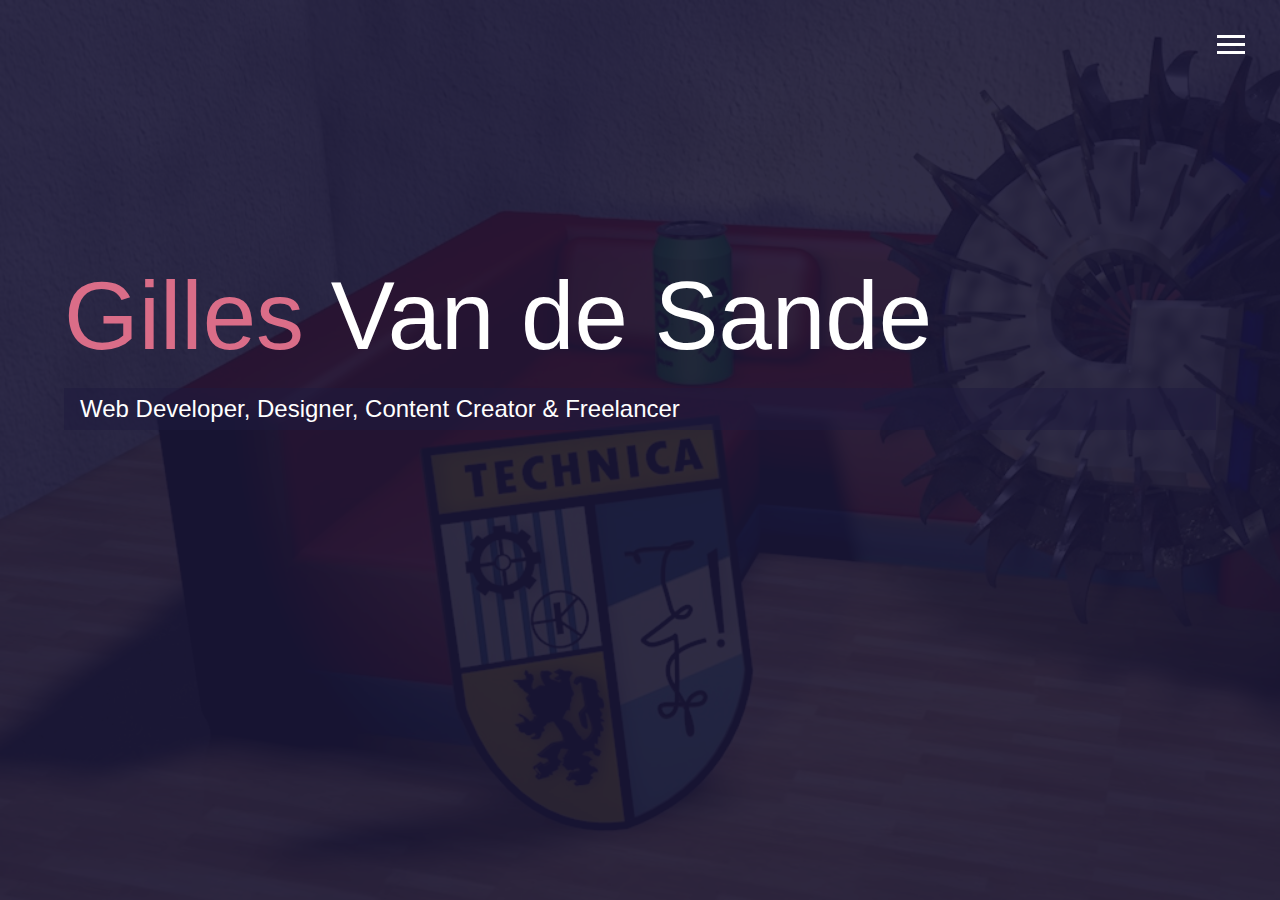
<file: index.html>
<!DOCTYPE html>
<html lang="en">
  <head>
    <meta charset="UTF-8" />
    <meta name="viewport" content="width=device-width, initial-scale=1.0" />
    <meta http-equiv="X-UA-Compatible" content="ie=edge" />
    <link
      rel="stylesheet"
      href="https://use.fontawesome.com/releases/v5.8.2/css/all.css"
      integrity="sha384-oS3vJWv+0UjzBfQzYUhtDYW+Pj2yciDJxpsK1OYPAYjqT085Qq/1cq5FLXAZQ7Ay"
      crossorigin="anonymous"
    />
    <link rel="stylesheet" href="css/main.css" />
    <title>Welcome To My Portfolio</title>
  </head>
  <body id="bg-img">
    <header>
      <div class="menu-btn">
        <div class="btn-line"></div>
        <div class="btn-line"></div>
        <div class="btn-line"></div>
      </div>

      <nav class="menu">
        <div class="menu-branding">
          <div class="portrait"></div>
        </div>
        <ul class="menu-nav">
          <li class="nav-item current">
            <a href="" class="nav-link">
              Home
            </a>
          </li>
          <li class="nav-item">
            <a href="about.html" class="nav-link">
              About Me
            </a>
          </li>
          <li class="nav-item">
            <a href="work.html" class="nav-link">
              My Work
            </a>
          </li>
          <li class="nav-item">
            <a href="contact.html" class="nav-link">
              How to reach me
            </a>
          </li>
        </ul>
      </nav>
    </header>

    <main id="home">
      <h1 class="lg-heading">
        <span class="text-secondary"> Gilles </span>Van de Sande
      </h1>
      <h2 class="sm-heading">
        Web Developer, Designer, Content Creator & Freelancer
      </h2>
      <div class="icons">
        <a href="#!">
          <i class="fab fa-twitter fa-2x"></i>
        </a>

        <a href="https://www.facebook.com/DenEnigeEchteTroubadour">
          <i class="fab fa-facebook fa-2x"></i>
        </a>

        <a href="https://www.linkedin.com/in/gilles-van-de-sande-12018a121/">
          <i class="fab fa-linkedin fa-2x"></i>
        </a>

        <a
          href="https://www.youtube.com/channel/UCBh2NbkbdnKQ55oxpKDaxAA?view_as=subscriber"
        >
          <i class="fab fa-youtube fa-2x"></i>
        </a>
      </div>
    </main>

    <script src="js/main.js"></script>
  </body>
</html>
</file>
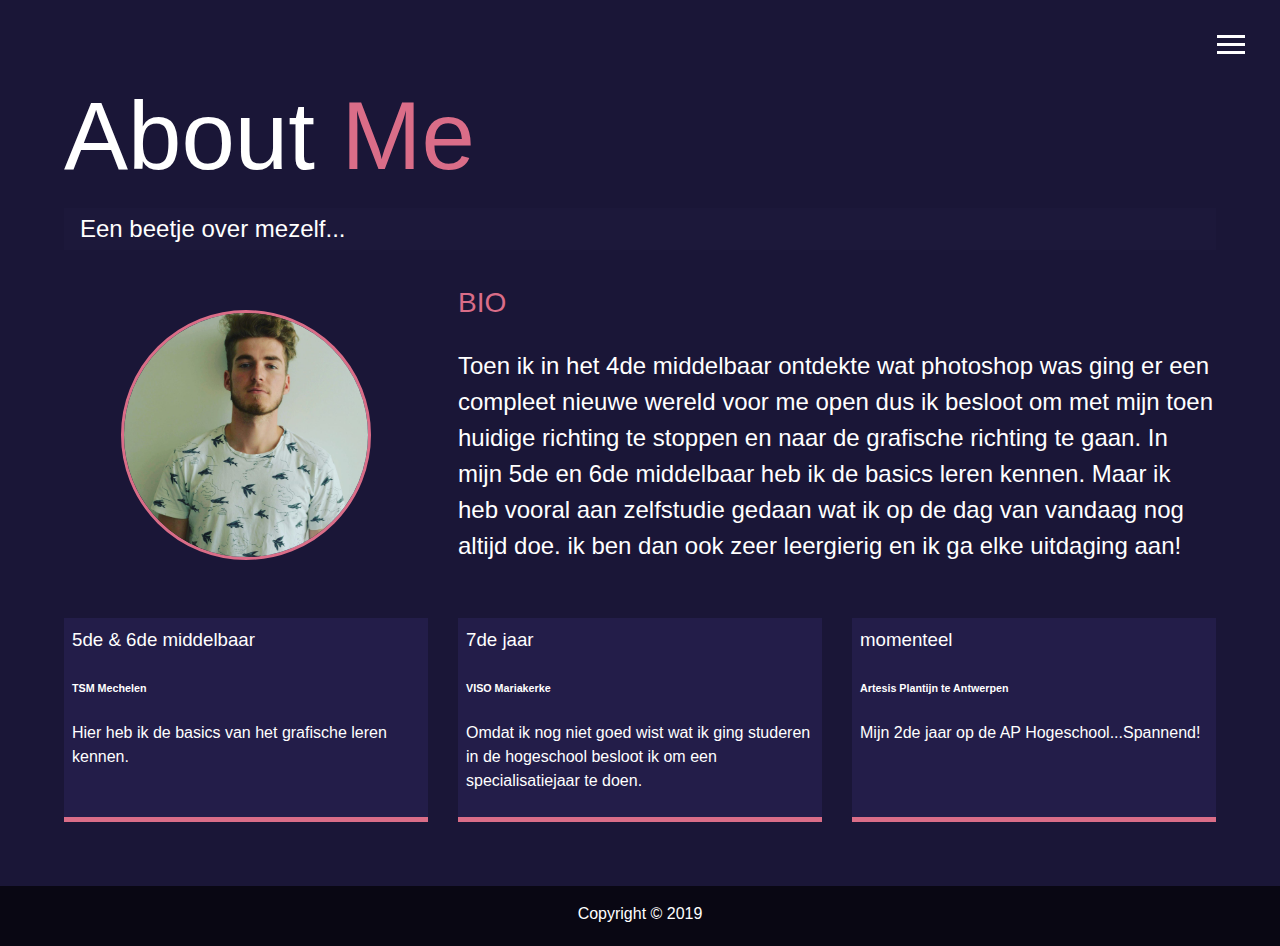
<file: about.html>
<!DOCTYPE html>
<html lang="en">
  <head>
    <meta charset="UTF-8" />
    <meta name="viewport" content="width=device-width, initial-scale=1.0" />
    <meta http-equiv="X-UA-Compatible" content="ie=edge" />
    <link
      rel="stylesheet"
      href="https://use.fontawesome.com/releases/v5.8.2/css/all.css"
      integrity="sha384-oS3vJWv+0UjzBfQzYUhtDYW+Pj2yciDJxpsK1OYPAYjqT085Qq/1cq5FLXAZQ7Ay"
      crossorigin="anonymous"
    />
    <link rel="stylesheet" href="css/main.css" />
    <title>About</title>
  </head>
  <body>
    <header>
      <div class="menu-btn">
        <div class="btn-line"></div>
        <div class="btn-line"></div>
        <div class="btn-line"></div>
      </div>

      <nav class="menu">
        <div class="menu-branding">
          <div class="portrait"></div>
        </div>
        <ul class="menu-nav">
          <li class="nav-item ">
            <a href="index.html" class="nav-link">
              Home
            </a>
          </li>
          <li class="nav-item current">
            <a href="about.html" class="nav-link">
              About Me
            </a>
          </li>
          <li class="nav-item">
            <a href="work.html" class="nav-link">
              My Work
            </a>
          </li>
          <li class="nav-item">
            <a href="contact.html" class="nav-link">
              How to reach me
            </a>
          </li>
        </ul>
      </nav>
    </header>

    <main id="about">
      <h1 class="lg-heading">
        About
        <span class="text-secondary"> Me </span>
      </h1>
      <h2 class="sm-heading">
        Een beetje over mezelf...
      </h2>
      <div class="about-info">
        <img src="img/Me.jpg" alt="Gilles Van de Sande" class="bio-image" />
        <div class="bio">
          <h3 class="text-secondary">BIO</h3>
          <p>
            Toen ik in het 4de middelbaar ontdekte wat photoshop was ging er een
            compleet nieuwe wereld voor me open dus ik besloot om met mijn toen
            huidige richting te stoppen en naar de grafische richting te gaan.
            In mijn 5de en 6de middelbaar heb ik de basics leren kennen. Maar ik
            heb vooral aan zelfstudie gedaan wat ik op de dag van vandaag nog
            altijd doe. ik ben dan ook zeer leergierig en ik ga elke uitdaging
            aan!
          </p>
        </div>

        <div class="job job-1">
          <h3>5de & 6de middelbaar</h3>
          <h6>TSM Mechelen</h6>
          <p>
            Hier heb ik de basics van het grafische leren kennen.
          </p>
        </div>

        <div class="job job-2">
          <h3>7de jaar</h3>
          <h6>VISO Mariakerke</h6>
          <p>
            Omdat ik nog niet goed wist wat ik ging studeren in de hogeschool
            besloot ik om een specialisatiejaar te doen.
          </p>
        </div>

        <div class="job job-3">
          <h3>momenteel</h3>
          <h6>Artesis Plantijn te Antwerpen</h6>
          <p>
            Mijn 2de jaar op de AP Hogeschool...Spannend!
          </p>
        </div>
      </div>
    </main>

    <footer id="main-footer">
      Copyright &copy; 2019
    </footer>

    <script src="js/main.js"></script>
  </body>
</html>
</file>
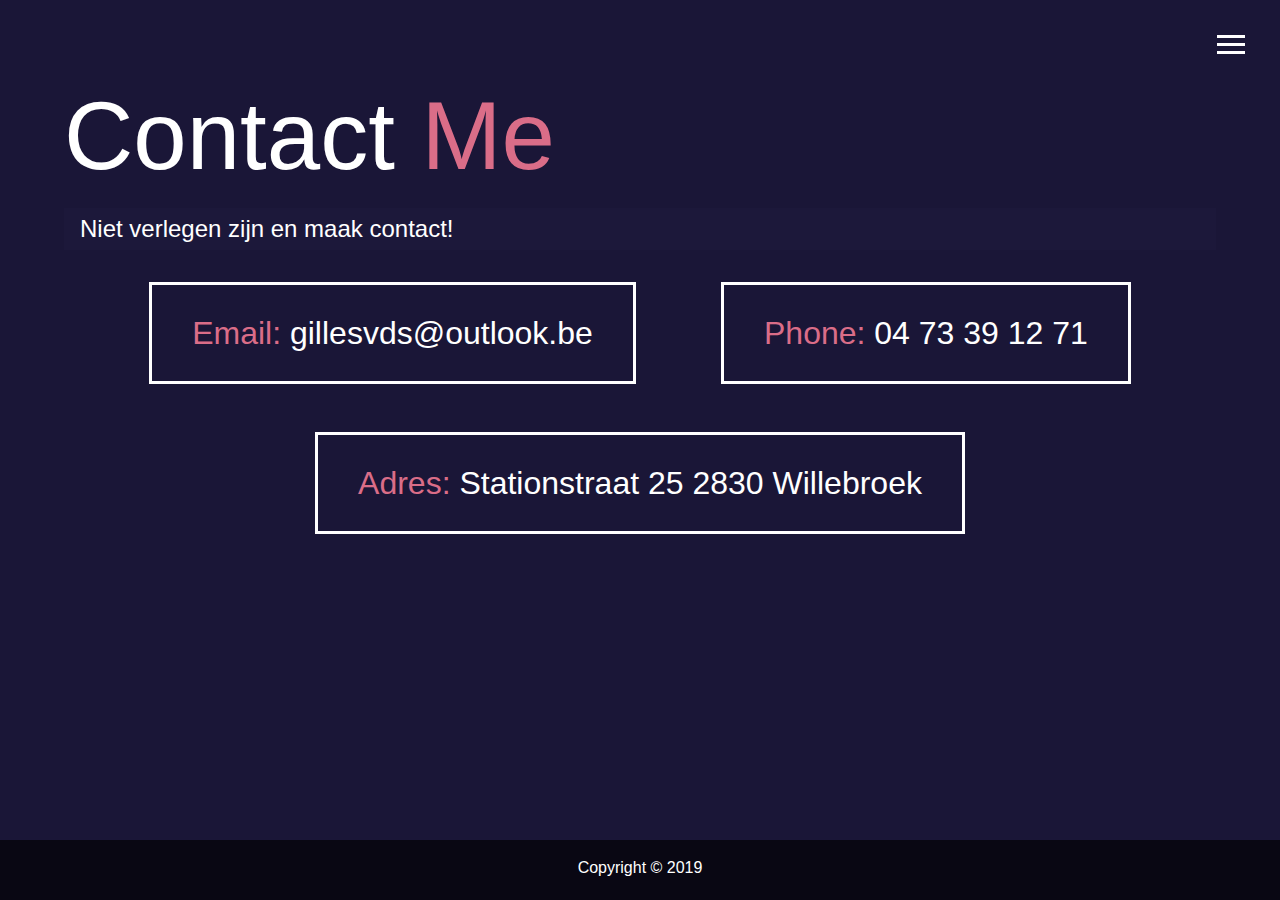
<file: contact.html>
<!DOCTYPE html>
<html lang="en">
  <head>
    <meta charset="UTF-8" />
    <meta name="viewport" content="width=device-width, initial-scale=1.0" />
    <meta http-equiv="X-UA-Compatible" content="ie=edge" />
    <link
      rel="stylesheet"
      href="https://use.fontawesome.com/releases/v5.8.2/css/all.css"
      integrity="sha384-oS3vJWv+0UjzBfQzYUhtDYW+Pj2yciDJxpsK1OYPAYjqT085Qq/1cq5FLXAZQ7Ay"
      crossorigin="anonymous"
    />
    <link rel="stylesheet" href="css/main.css" />
    <title>Contact Me</title>
  </head>
  <body>
    <header>
      <div class="menu-btn">
        <div class="btn-line"></div>
        <div class="btn-line"></div>
        <div class="btn-line"></div>
      </div>

      <nav class="menu">
        <div class="menu-branding">
          <div class="portrait"></div>
        </div>
        <ul class="menu-nav">
          <li class="nav-item ">
            <a href="index.html" class="nav-link">
              Home
            </a>
          </li>
          <li class="nav-item ">
            <a href="about.html" class="nav-link">
              About Me
            </a>
          </li>
          <li class="nav-item">
            <a href="work.html" class="nav-link">
              My Work
            </a>
          </li>
          <li class="nav-item current">
            <a href="contact.html" class="nav-link">
              How to reach me
            </a>
          </li>
        </ul>
      </nav>
    </header>

    <main id="contact">
      <h1 class="lg-heading">
        Contact
        <span class="text-secondary"> Me </span>
      </h1>
      <h2 class="sm-heading">
        Niet verlegen zijn en maak contact!
      </h2>
      <div class="boxes">
        <div>
          <span class="text-secondary">Email: </span> gillesvds@outlook.be
        </div>
        <div><span class="text-secondary">Phone: </span> 04 73 39 12 71</div>
        <div>
          <span class="text-secondary">Adres: </span> Stationstraat 25 2830
          Willebroek
        </div>
      </div>
    </main>

    <footer id="main-footer">
      Copyright &copy; 2019
    </footer>

    <script src="js/main.js"></script>
  </body>
</html>
</file>
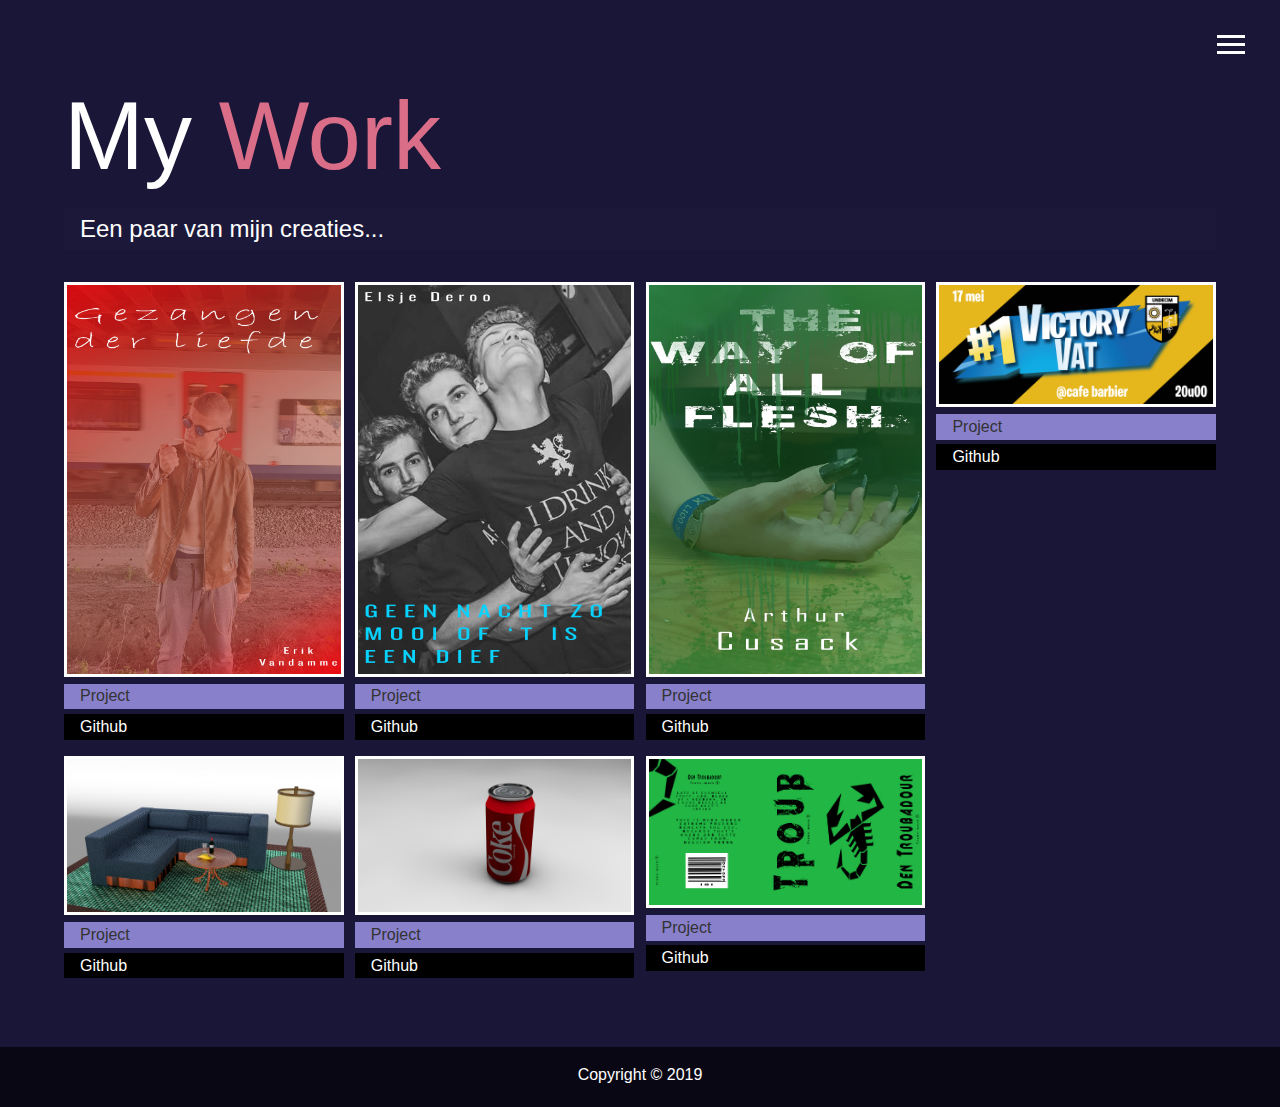
<file: work.html>
<!DOCTYPE html>
<html lang="en">
  <head>
    <meta charset="UTF-8" />
    <meta name="viewport" content="width=device-width, initial-scale=1.0" />
    <meta http-equiv="X-UA-Compatible" content="ie=edge" />
    <link
      rel="stylesheet"
      href="https://use.fontawesome.com/releases/v5.8.2/css/all.css"
      integrity="sha384-oS3vJWv+0UjzBfQzYUhtDYW+Pj2yciDJxpsK1OYPAYjqT085Qq/1cq5FLXAZQ7Ay"
      crossorigin="anonymous"
    />
    <link rel="stylesheet" href="css/main.css" />
    <title>Bekijk mijn werk</title>
  </head>
  <body>
    <header>
      <div class="menu-btn">
        <div class="btn-line"></div>
        <div class="btn-line"></div>
        <div class="btn-line"></div>
      </div>

      <nav class="menu">
        <div class="menu-branding">
          <div class="portrait"></div>
        </div>
        <ul class="menu-nav">
          <li class="nav-item ">
            <a href="index.html" class="nav-link">
              Home
            </a>
          </li>
          <li class="nav-item ">
            <a href="about.html" class="nav-link">
              About Me
            </a>
          </li>
          <li class="nav-item current">
            <a href="work.html" class="nav-link">
              My Work
            </a>
          </li>
          <li class="nav-item">
            <a href="contact.html" class="nav-link">
              How to reach me
            </a>
          </li>
        </ul>
      </nav>
    </header>

    <main id="work">
      <h1 class="lg-heading">
        My
        <span class="text-secondary"> Work </span>
      </h1>
      <h2 class="sm-heading">
        Een paar van mijn creaties...
      </h2>
      <div class="projects">
        <div class="item">
          <a href="#!">
            <img src="img/Doktersroman.jpg" alt="DoktersRoman" />
          </a>
          <a href="" class="btn-light"> <i class="fas fa-eye"></i> Project </a>

          <a href="" class="btn-dark"> <i class="fab fa-github"></i> Github </a>
        </div>
        <div class="item">
          <a href="#!">
            <img src="img/Poëzibundel.jpg" alt="Poëzibundel" />
          </a>
          <a href="" class="btn-light"> <i class="fas fa-eye"></i> Project </a>

          <a href="" class="btn-dark"> <i class="fab fa-github"></i> Github </a>
        </div>
        <div class="item">
          <a href="#!">
            <img src="img/Thriller.jpg" alt="Thriller" />
          </a>
          <a href="" class="btn-light"> <i class="fas fa-eye"></i> Project </a>

          <a href="" class="btn-dark"> <i class="fab fa-github"></i> Github </a>
        </div>
        <div class="item">
          <a href="#!">
            <img src="img/Victory.jpg" alt="Victory" />
          </a>
          <a href="" class="btn-light"> <i class="fas fa-eye"></i> Project </a>

          <a href="" class="btn-dark"> <i class="fab fa-github"></i> Github </a>
        </div>
        <div class="item">
          <a href="#!">
            <img src="img/1819_CMS3_VandeSandeG_14_Living.jpg" alt="Living" />
          </a>
          <a href="" class="btn-light"> <i class="fas fa-eye"></i> Project </a>

          <a href="" class="btn-dark"> <i class="fab fa-github"></i> Github </a>
        </div>
        <div class="item">
          <a href="#!">
            <img
              src="img/1819_CMS3_VandeSandeG_10_Blikje_cola.jpg"
              alt="Coca Cola"
            />
          </a>
          <a href="" class="btn-light"> <i class="fas fa-eye"></i> Project </a>

          <a href="" class="btn-dark"> <i class="fab fa-github"></i> Github </a>
        </div>
        <div class="item">
          <a href="#!">
            <img src="img/My_Can.jpg" alt="DoktersRoman" />
          </a>
          <a href="" class="btn-light"> <i class="fas fa-eye"></i> Project </a>

          <a href="" class="btn-dark"> <i class="fab fa-github"></i> Github </a>
        </div>
      </div>
    </main>

    <footer id="main-footer">
      Copyright &copy; 2019
    </footer>

    <script src="js/main.js"></script>
  </body>
</html>
</file>
<file: css/main.css>
.menu-btn {
  position: absolute;
  z-index: 3;
  right: 35px;
  top: 35px;
  cursor: pointer;
  transition: all 0.5s ease-out; }
  .menu-btn .btn-line {
    width: 28px;
    height: 3px;
    margin: 0 0 5px 0;
    background: #fff;
    transition: all 0.5s ease-out; }
  .menu-btn.close {
    transform: rotate(180deg); }
    .menu-btn.close .btn-line:nth-child(1) {
      transform: rotate(45deg) translate(5px, 5px);
      background: #eece1a; }
    .menu-btn.close .btn-line:nth-child(2) {
      opacity: 0; }
    .menu-btn.close .btn-line:nth-child(3) {
      transform: rotate(-45deg) translate(7px, -6px);
      background: #eece1a; }

.menu {
  position: fixed;
  top: 0;
  width: 100%;
  visibility: hidden; }
  .menu.show {
    visibility: visible; }
  .menu-branding, .menu-nav {
    display: flex;
    flex-flow: column wrap;
    align-items: center;
    justify-content: center;
    float: left;
    width: 50%;
    height: 100vh;
    overflow: hidden; }
  .menu-nav {
    margin: 0;
    padding: 0;
    background: #110f25;
    list-style: none;
    transform: translate3d(0, -100%, 0);
    transition: all 0.5s ease-out; }
    .menu-nav.show {
      transform: translate3d(0, 0, 0); }
  .menu-branding {
    background: #1a1637;
    transform: translate3d(0, 100%, 0);
    transition: all 0.5s ease-out; }
    .menu-branding.show {
      transform: translate3d(0, 0, 0); }
    .menu-branding .portrait {
      width: 250px;
      height: 250px;
      background: url(../img/Me.jpg);
      border-radius: 50%;
      border: solid 3px #da6d88;
      background-size: cover; }
  .menu .nav-item {
    transform: translate3d(600px, 0, 0);
    transition: all 0.5s ease-out; }
    .menu .nav-item.show {
      transform: translate3d(0, 0, 0); }
    .menu .nav-item.current > a {
      color: #da6d88; }
  .menu .nav-link {
    display: inline-block;
    position: relative;
    font-size: 30px;
    text-transform: uppercase;
    padding: 1rem 0;
    font-weight: 300;
    color: #fff;
    text-decoration: none;
    transition: all 0.5s ease-out; }
    .menu .nav-link:hover {
      color: #da6d88; }

.nav-item:nth-child(1) {
  transition-delay: 0.1s; }

.nav-item:nth-child(2) {
  transition-delay: 0.2s; }

.nav-item:nth-child(3) {
  transition-delay: 0.3s; }

.nav-item:nth-child(4) {
  transition-delay: 0.4s; }

* {
  box-sizing: border-box; }

body {
  background: #1a1637;
  color: #fff;
  height: 100%;
  margin: 0;
  font-family: "Acme", sans-serif;
  line-height: 1.5; }
  body#bg-img {
    background: url(../img/1819_CMS3_VandeSandeG_13_Eigen_Logo.jpg);
    background-attachment: fixed;
    background-size: cover; }
    body#bg-img:after {
      content: "";
      position: absolute;
      top: 0;
      right: 0;
      width: 100%;
      height: 100%;
      z-index: -1;
      background: rgba(26, 22, 55, 0.9); }

h1,
h2,
h3 {
  margin: 0;
  font-weight: 400; }
  h1.lg-heading,
  h2.lg-heading,
  h3.lg-heading {
    font-size: 6rem; }
  h1.sm-heading,
  h2.sm-heading,
  h3.sm-heading {
    margin-bottom: 2rem;
    padding: 0.2rem 1rem;
    background: rgba(29, 25, 62, 0.5); }

a {
  color: #fff;
  text-decoration: none; }

header {
  position: fixed;
  z-index: 2;
  width: 100%; }

.text-secondary {
  color: #da6d88; }

main {
  padding: 4rem;
  min-height: calc(100vh - 60px); }
  main .icons {
    margin-top: 1rem; }
    main .icons a {
      padding: 0.4rem; }
      main .icons a:hover {
        color: #da6d88;
        transition: all 0.5s ease-out; }
  main#home {
    overflow: hidden; }
    main#home h1 {
      margin-top: 20vh; }

.about-info {
  display: grid;
  grid-gap: 30px;
  grid-template-areas: "bioimage bio bio" "job1 job2 job3";
  grid-template-columns: repeat(3, 1fr); }
  .about-info .bio-image {
    grid-area: bioimage;
    margin: auto;
    border-radius: 50%;
    border: #da6d88 3px solid;
    width: 250px;
    height: 250px;
    background-size: cover; }
  .about-info .bio {
    grid-area: bio;
    font-size: 1.5rem; }
  .about-info .job-1 {
    grid-area: job1; }
  .about-info .job-2 {
    grid-area: job2; }
  .about-info .job-3 {
    grid-area: job3; }
  .about-info .job {
    background: #231d49;
    padding: 0.5rem;
    border-bottom: #da6d88 5px solid; }

.projects {
  display: grid;
  grid-template-columns: repeat(3, 1fr);
  grid-gap: 0.7rem; }
  .projects img {
    width: 100%;
    border: 3px #fff solid; }
    .projects img:hover {
      opacity: 0.5;
      border-color: #da6d88;
      transition: all 0.5s ease-out; }

.boxes {
  display: flex;
  flex-wrap: wrap;
  justify-content: space-evenly;
  align-items: center;
  margin-top: 1rem; }
  .boxes div {
    font-size: 2rem;
    border: 3px #fff solid;
    padding: 1.5rem 2.5rem;
    margin-bottom: 3rem;
    transition: all 0.5s ease-out; }
    .boxes div:hover {
      padding: 0.5rem 1.5rem;
      background: #da6d88;
      color: #000; }
      .boxes div:hover span {
        color: #000; }

.btn, .btn-dark, .btn-light {
  display: block;
  padding: 0.05rem 1rem;
  border: 0;
  margin-bottom: 0.3rem; }
  .btn:hover, .btn-dark:hover, .btn-light:hover {
    background: #da6d88;
    color: #000; }

.btn-dark {
  background: black;
  color: #fff; }

.btn-light {
  background: #8980cc;
  color: #333; }

#main-footer {
  text-align: center;
  padding: 1rem;
  background: #090713;
  color: #fff;
  height: 60px; }

@media screen and (min-width: 1171px) {
  .projects {
    grid-template-columns: repeat(4, 1fr); } }

@media screen and (min-width: 769px) and (max-width: 1170px) {
  .projects {
    grid-template-columns: repeat(3, 1fr); } }

@media screen and (max-width: 786px) {
  main {
    align-items: center;
    text-align: center; }
    main .lg-heading {
      line-height: 1;
      margin-bottom: 1rem; }
  ul.menu-nav,
  div.menu-branding {
    float: none;
    width: 100%;
    min-height: 0; }
    ul.menu-nav.show,
    div.menu-branding.show {
      transform: translate3d(0, 0, 0); }
  .menu-nav {
    height: 75vh;
    transform: translate3d(-100%, 0, 0);
    font-size: 24px; }
  .menu-branding {
    height: 25vh;
    transform: translate3d(100%, 0, 0); }
    .menu-branding .portrait {
      width: 150px;
      height: 150px; }
  .about-info {
    grid-template-areas: "bioimage" "bio" "job1" "job2" "job3";
    grid-template-columns: 1fr; }
  .projects {
    grid-template-columns: repeat(2, 1fr); } }

@media screen and (max-width: 500px) {
  main#home h1 {
    margin-top: 10vh; }
  .projects {
    grid-template-columns: 1fr; } }
</file>
